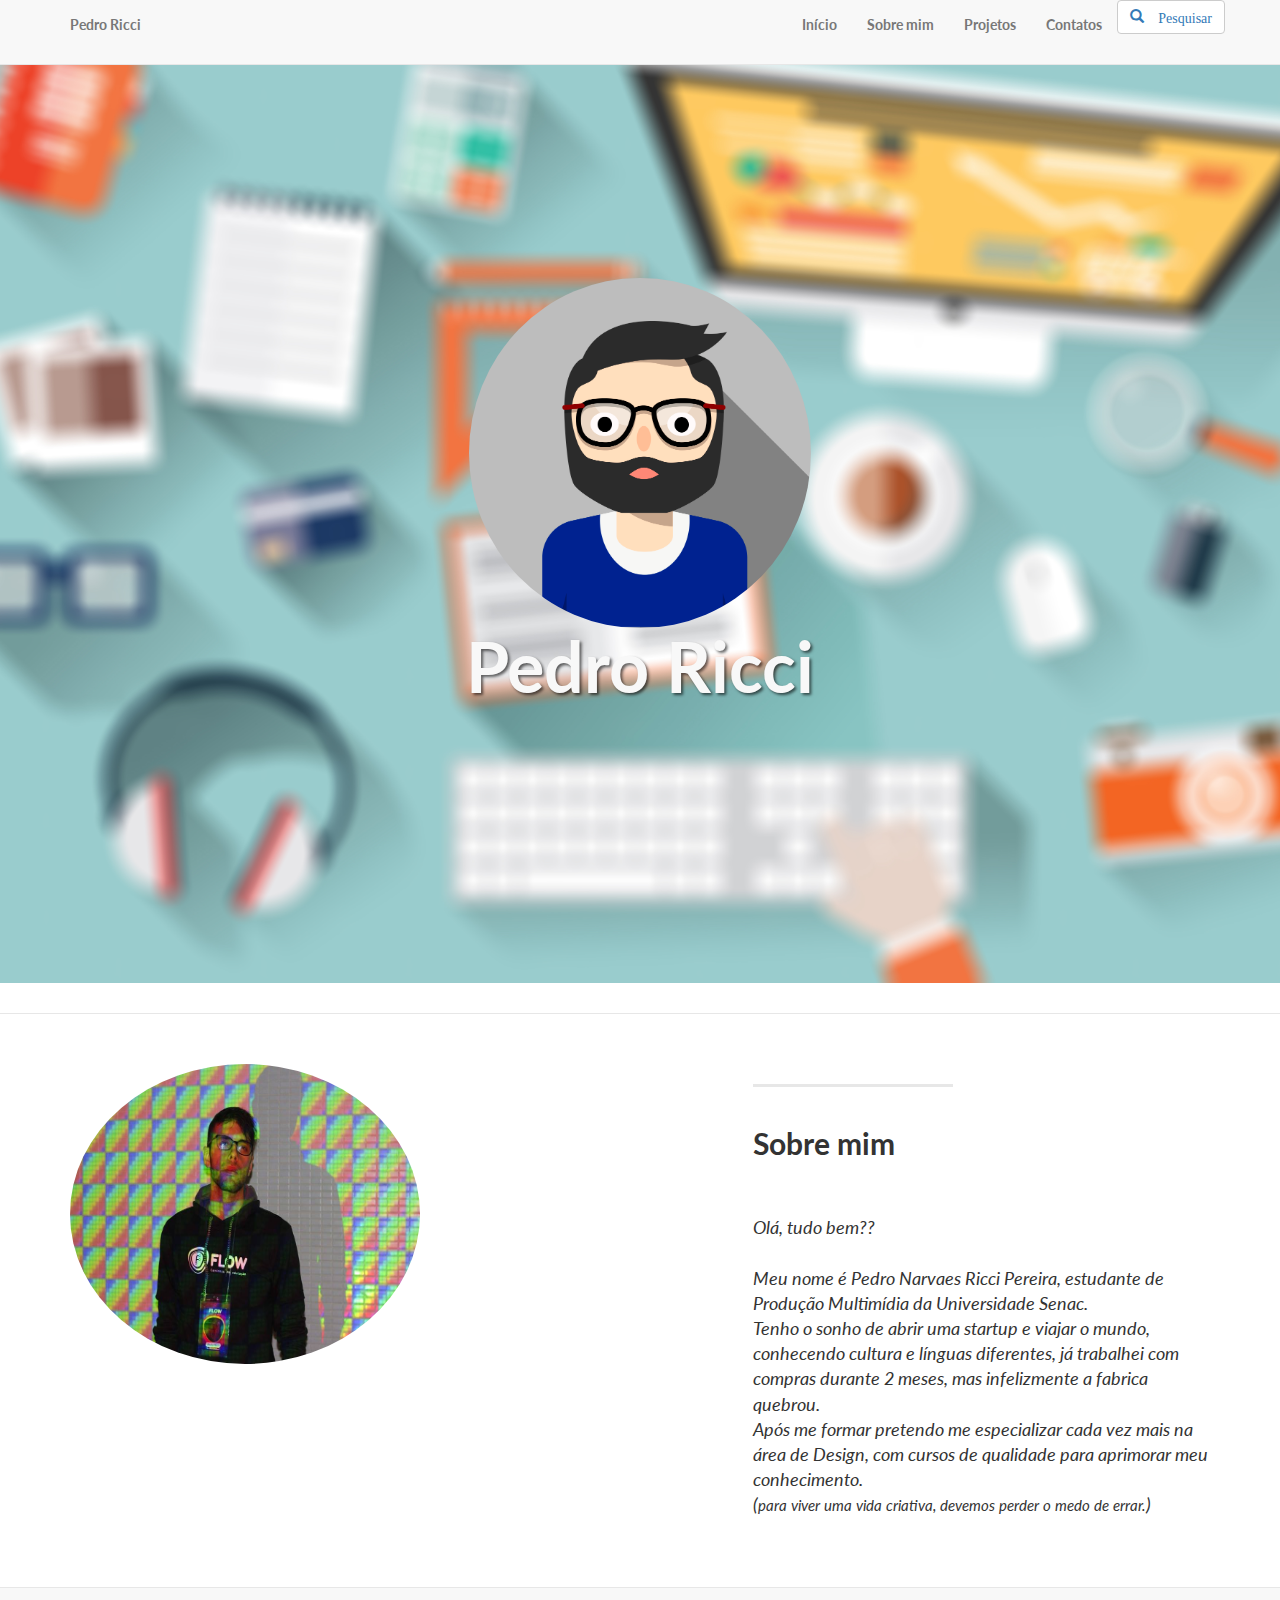
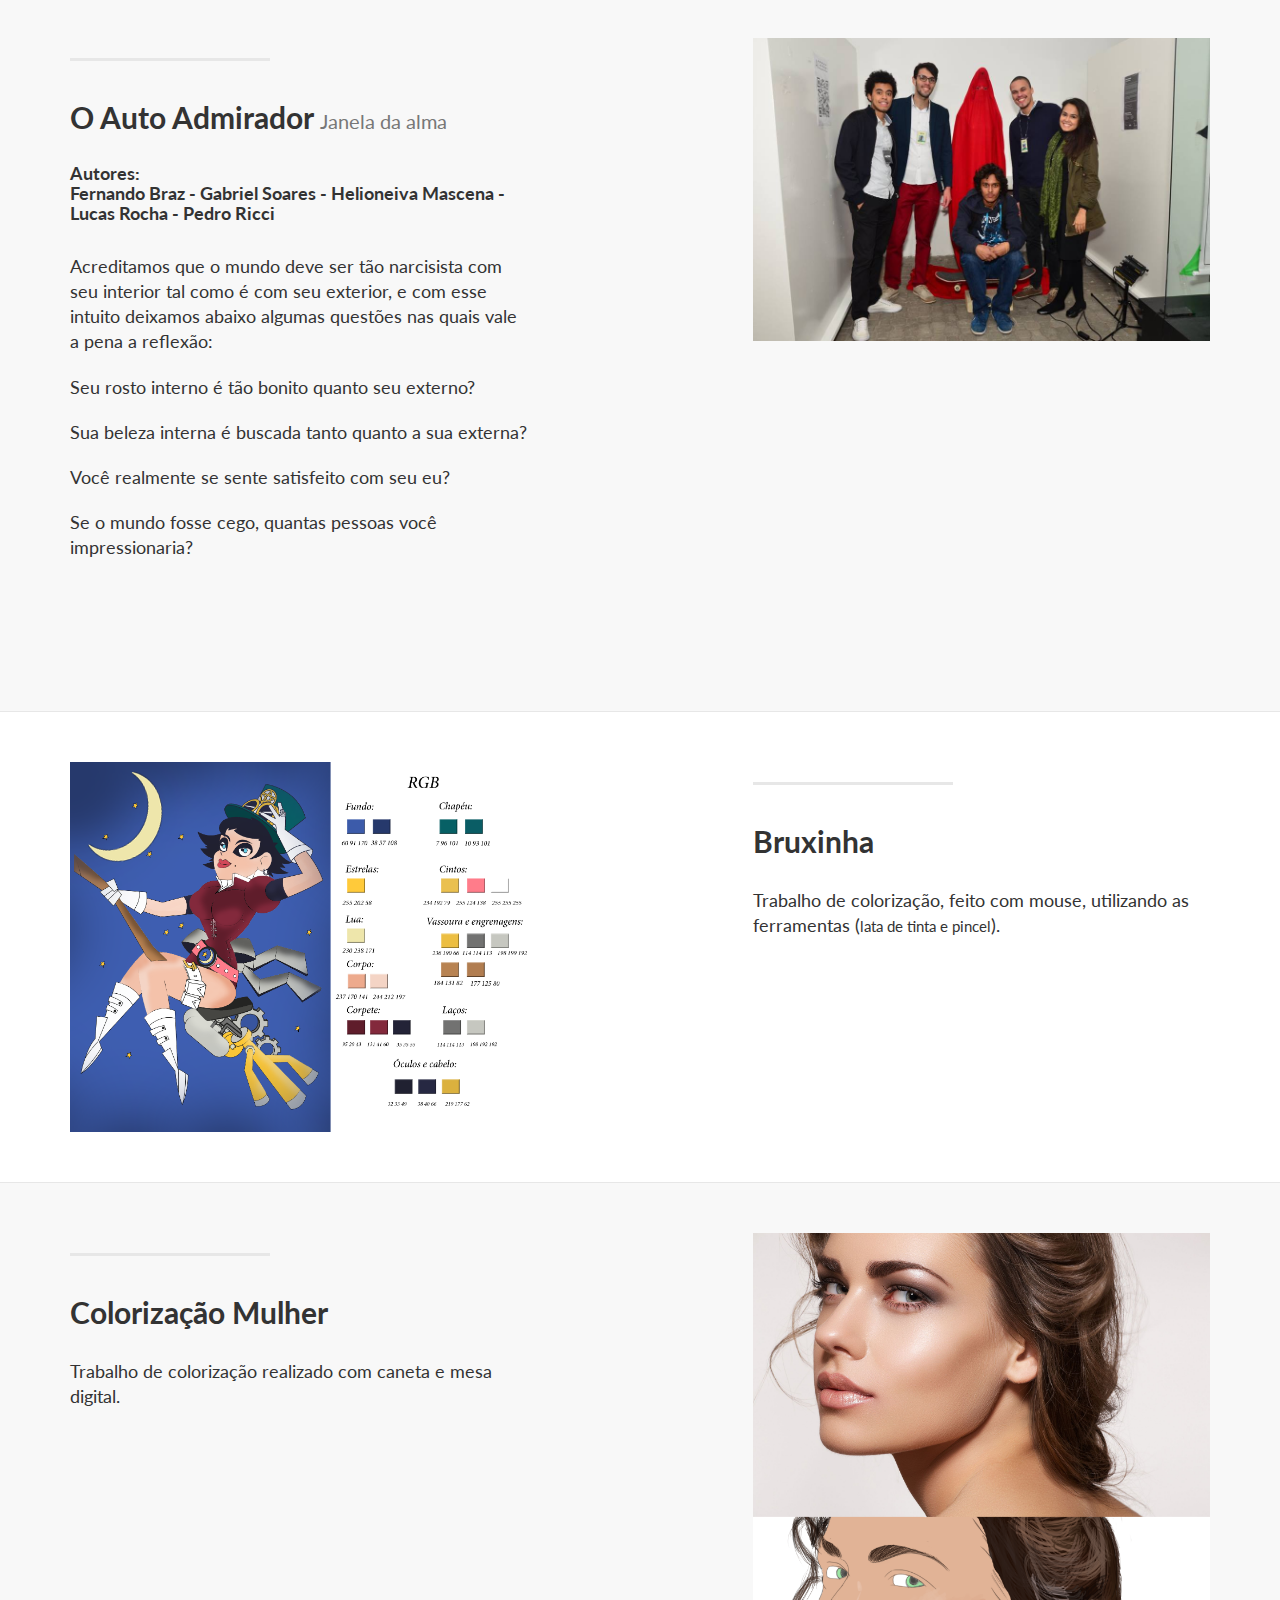
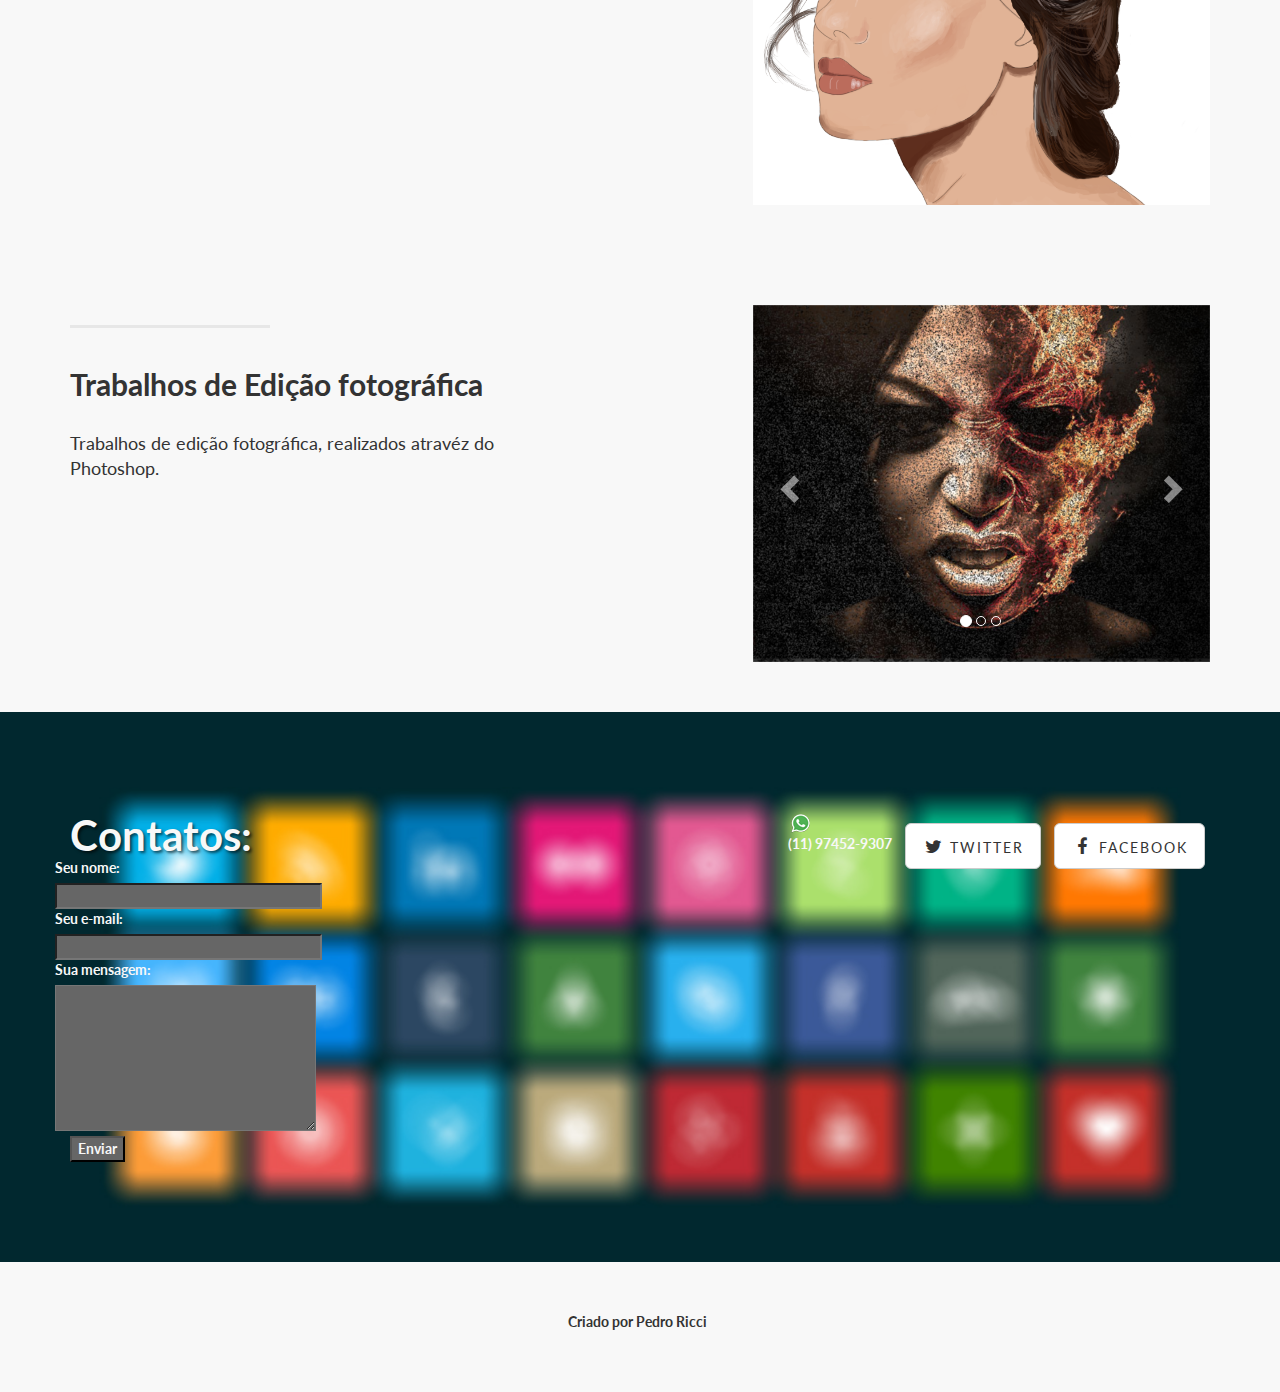
<file: Portifolio/index.html>
﻿<!DOCTYPE html>
<html lang="pt-br">

<head>

    <meta charset="utf-8">
    <meta http-equiv="X-UA-Compatible" content="IE=edge">
    <meta name="viewport" content="width=device-width, initial-scale=1">
    <meta name="description" content="">
    <meta name="author" content="">

    <title>Portifolio</title>


    <link href="css/bootstrap.min.css" rel="stylesheet">

    
    <link href="css/landing-page.css" rel="stylesheet">


    <link href="font-awesome/css/font-awesome.min.css" rel="stylesheet" type="text/css">
    <link href="http://fonts.googleapis.com/css?family=Lato:300,400,700,300italic,400italic,700italic" rel="stylesheet" type="text/css">

    
</head>

<body>


    <nav class="navbar navbar-default navbar-fixed-top topnav" role="navigation">
        <div class="container topnav">
          
            <div class="navbar-header">
                <button type="button" class="navbar-toggle" data-toggle="collapse" data-target="#bs-example-navbar-collapse-1">
                    <span class="sr-only">Toggle navigation</span>
                    <span class="icon-bar"></span>
                    <span class="icon-bar"></span>
                    <span class="icon-bar"></span>
                </button>
                <a class="navbar-brand topnav">Pedro Ricci</a>
            </div>
           
            <div class="collapse navbar-collapse" id="bs-example-navbar-collapse-1">
                <ul class="nav navbar-nav navbar-right">
                    <li>
                        <a href="#inicio">Início</a>
                    </li>
					 <li>
                        <a href="#sobremim">Sobre mim</a>
                    </li>
                    <li>
                        <a href="#projetos">Projetos</a>
                  
					</li>
					
                    <li>
                        <a href="#contatos">Contatos</a>
                    </li>
                    <li>
                    	 <button type="button" class="btn btn-default"> <a href="https://www.google.com/search"<span class="glyphicon glyphicon-search"></span> Pesquisar </button><a>

                    </li>
                    
                </ul>
                
            </div>
           
        </div>
       
    </nav>


    
    <a name="inicio"></a>
    <div class="jumbotron">

        <div class="container">

            <div class="row">
                <div class="col-lg-12">
                    <div class="intro-message">  
		<img src="img/EU2.png" height=350px class="img-circle">	
			<h1>Pedro Ricci</h1>
		
                    </div>
				
					
		
		</div>
		</div>
		</div>
		</div>
		
		<a  name="sobremim"></a>
		
      <div class="content-section-b">

        <div class="container">

            <div class="row">
                <div class="col-lg-5 col-lg-offset-1 col-sm-push-6  col-sm-6">
                    <hr class="section-heading-spacer">
                    <div class="clearfix"></div>
                    <h2 class="section-heading">Sobre mim</h2>
                    <p class="lead">

					<i><br>Olá, tudo bem??</br>

<br>Meu nome é Pedro Narvaes Ricci Pereira, estudante de Produção Multimídia da Universidade Senac.</br>Tenho o sonho de abrir uma startup e viajar o mundo, conhecendo cultura e línguas diferentes, já trabalhei com compras durante 2 meses, mas infelizmente a fabrica quebrou.
<br>Após me formar pretendo me especializar cada vez mais na área de Design, com cursos de qualidade para aprimorar meu conhecimento.</br> (<small>para viver uma vida criativa, devemos perder o medo de errar.</small>)<br></i>

                </div>
                <div class="col-lg-5 col-sm-pull-6  col-sm-6">
                    <img class="img-circle" height= 300px width= 350px src="img/pedro.jpg" alt="">
                </div>
            </div>

        </div>
    

    </div>

    

	<a  name="projetos"></a>
    <div class="content-section-a">

        <div class="container">
            <div class="row">
                <div class="col-lg-5 col-sm-6">
                    <hr class="section-heading-spacer">
                    <div class="clearfix"></div>
                    <h2 class="section-heading">O Auto Admirador <small>Janela da alma</small>  </h2>
					
					
					<h4 class="section-heading">Autores: <br>Fernando Braz - Gabriel Soares - Helioneiva Mascena - Lucas Rocha - Pedro Ricci</br></h4>
                   
				   <p class="lead">Acreditamos que o mundo deve ser tão narcisista com seu interior tal como é com seu

exterior, e com esse intuito deixamos abaixo algumas questões nas quais vale a pena a

reflexão:
</p>
<p class="lead">Seu rosto interno é tão bonito quanto seu externo?</p>

<p class="lead">Sua beleza interna é buscada tanto quanto a sua externa?</p>

<p class="lead">Você realmente se sente satisfeito com seu eu?</p>

<p class="lead">Se o mundo fosse cego, quantas pessoas você impressionaria?</p>
                </div>
                <div class="col-lg-5 col-lg-offset-2 col-sm-6">
                    <img class="img-responsive" src="img/janeladaalma.jpg">
					<object width="560" height="315">

<iframe width="458" height="315" src="https://www.youtube.com/embed/gKPSQkYDqSw" frameborder="0" allowfullscreen></iframe>
</object>
                </div>
            </div>

        </div>
  

    </div>
 

    <div class="content-section-b">

        <div class="container">

            <div class="row">
                <div class="col-lg-5 col-lg-offset-1 col-sm-push-6  col-sm-6">
                    <hr class="section-heading-spacer">
                    <div class="clearfix"></div>
                    <h2 class="section-heading">Bruxinha</h2>
                    <p class="lead">
Trabalho de colorização, feito com mouse, utilizando as ferramentas (<small>lata de tinta e pincel</small>).<br>

                </div>
                <div class="col-lg-5 col-sm-pull-6  col-sm-6">
                    <img class="img-responsive" src="img/BRUXINHA.png" alt="">
                </div>
            </div>

        </div>
    

    </div>
   

    <div class="content-section-a">

        <div class="container">

            <div class="row">
                <div class="col-lg-5 col-sm-6">
                    <hr class="section-heading-spacer">
                    <div class="clearfix"></div>
                    <h2 class="section-heading">Colorização Mulher </h2>
                    <p class="lead">Trabalho de colorização realizado com caneta e mesa digital. </a></p>
                </div>
                <div class="col-lg-5 col-lg-offset-2 col-sm-6">
                    <img class="img-responsive" src="img/mulher.png" alt="">
                </div>
            </div>

        </div>
     
    </div>
	  <div class="content-section-a">

        <div class="container">

            <div class="row">
                <div class="col-lg-5 col-sm-6">
                    <hr class="section-heading-spacer">
                    <div class="clearfix"></div>
                    <h2 class="section-heading">Trabalhos de Edição fotográfica </h2>
                    <p class="lead">Trabalhos de edição fotográfica, realizados atravéz do Photoshop. </a></p>
                </div>
                <div class="col-lg-5 col-lg-offset-2 col-sm-6">
                    <div id="carousel-example-generic" class="carousel slide" data-ride="carousel">
			 
			  <ol class="carousel-indicators">
				<li data-target="#carousel-example-generic" data-slide-to="0" class="active"></li>
				<li data-target="#carousel-example-generic" data-slide-to="1"></li>
				<li data-target="#carousel-example-generic" data-slide-to="2"></li>
				

			  </ol>

			  
			  <div class="carousel-inner" role="listbox">
				<div class="item active">
				  <img height="350" class="img-responsive" src="img/fogo.jpg" alt="...">
  					<div class="carousel-caption">
				

				  </div>
				</div>
				<div class="item">
				  <img class="img-responsive" src="img/leo.jpg" alt="...">
  					<div class="carousel-caption">
				 
					
				  </div>
				</div>
				<div class="item">
				  <img class="img-responsive" src="img/museu.jpg" alt="...">
  					<div class="carousel-caption">
				 
				  </div>
				</div>
				
			  </div>

			  
			  <a class="left carousel-control" href="#carousel-example-generic" role="button" data-slide="prev">
				<span class="glyphicon glyphicon-chevron-left" aria-hidden="true"></span>
				<span class="sr-only">Previous</span>
			  </a>
			  <a class="right carousel-control" href="#carousel-example-generic" role="button" data-slide="next">
				<span class="glyphicon glyphicon-chevron-right" aria-hidden="true"></span>
				<span class="sr-only">Next</span>
			  </a>
			</div>
                </div>
            </div>

        </div>
     
    </div>
  
  

	<a  name="contatos"></a>
    <div class="banner">

        <div class="container">

            <div class="row">
                <div class="col-lg-6">
                    <h2>Contatos:</h2>
					<form id="formulario" action="#" method="POST" enctype="multipart/form-data">
	<div class="row">
		<label for="name">Seu nome:</label><br />
		<input id="name" class="input" name="name" type="text" value="" size="30" /><br />
	</div>
	<div class="row">
		<label for="email">Seu e-mail:</label><br />
		<input id="email" class="input" name="email" type="text" value="" size="30" /><br />
	</div>
	<div class="row">
		<label for="message">Sua mensagem:</label><br />
		<textarea id="message" class="input" name="message" rows="7" cols="30"></textarea><br />
	</div>
	<input id="submit_button" type="submit" value="Enviar" />
</form>						
					
                </div>
										
					

					
                <div class="col-lg-6">
				
                    <ul class="list-inline banner-social-buttons">
					<li>
                    <img class="img-responsive" src="img/whats.png"> <p>(11) 97452-9307</p>
					
                        </li>
                        <li>
                            <a href="https://twitter.com/pedro_ricci" class="btn btn-default btn-lg"><i class="fa fa-twitter fa-fw"></i> <span class="network-name">Twitter</span></a>
                        </li>
                        <li>
                            <a href="https://www.facebook.com/pedro.ricci.92" class="btn btn-default btn-lg"><i class="fa fa-facebook fa-fw"></i> <span class="network-name">Facebook</span></a>
                        </li>
                       
                        
                    </ul>
                </div>
            </div>

        </div>
        

    </div>
    

    <footer>
        <div class="container">
            <div class="row">
                <div class="col-lg-12">
                    <ul class="list-inline">
				<center
                    <p class="center">Criado por Pedro Ricci</a></p>
                  </center> 
                </div>
            </div>
        </div>
    </footer>

    
    <script src="js/jquery.js"></script>


    <script src="js/bootstrap.min.js"></script>

</body>

</html>
</file>
<file: Portifolio/css/landing-page.css>
body,
html {
    width: 100%;
    height: 100%;
}

body,
h1,
h2,
h3,
h4,
h5,
h6 {
    font-family: "Lato","Helvetica Neue",Helvetica,Arial,sans-serif;
    font-weight: 700;
}

.topnav {
    font-size: 14px; 
}

.lead {
    font-size: 18px;
    font-weight: 400;
}

.jumbotron{
    padding-top: 50px; 
    padding-bottom: 50px;
    text-align: center;
    color: #f8f8f8;
    background: url(../img/intro-bg.jpg) no-repeat center center;
    background-size: cover;
}

.intro-message {
    position: relative;
    padding-top: 20%;
    padding-bottom: 20%;
}

.intro-message > h1 {
    margin: 0;
    text-shadow: 2px 2px 3px rgba(0,0,0,0.6);
    font-size: 5em;
}

.intro-divider {
    width: 400px;
    border-top: 1px solid #f8f8f8;
    border-bottom: 1px solid rgba(0,0,0,0.2);
}

.intro-message > h3 {
    text-shadow: 2px 2px 3px rgba(0,0,0,0.6);
}

@media(max-width:767px) {
    .intro-message {
        padding-bottom: 15%;
    }

    .intro-message > h1 {
        font-size: 3em;
    }

    ul.intro-social-buttons > li {
        display: block;
        margin-bottom: 20px;
        padding: 0;
    }

    ul.intro-social-buttons > li:last-child {
        margin-bottom: 0;
    }

    .intro-divider {
        width: 100%;
    }
}

.network-name {
    text-transform: uppercase;
    font-size: 14px;
    font-weight: 400;
    letter-spacing: 2px;
}

.content-section-a {
    padding: 50px 0;
    background-color: #f8f8f8;
}

.content-section-b {
    padding: 50px 0;
    border-top: 1px solid #e7e7e7;
    border-bottom: 1px solid #e7e7e7;
}

.section-heading {
    margin-bottom: 30px;
}

.section-heading-spacer {
    float: left;
    width: 200px;
    border-top: 3px solid #e7e7e7;
}

.banner {
    padding: 100px 0;
    color: #f8f8f8;
    background: url(../img/banner-bg.jpg) no-repeat center center;
    background-size: cover;
}

.banner h2 {
    margin: 0;
    text-shadow: 2px 2px 3px rgba(0,0,0,0.6);
    font-size: 3em;
}

.banner ul {
    margin-bottom: 0;
}

.banner-social-buttons {
    float: right;
    margin-top: 0;
}

#name, #email, #message,#submit_button{
    background-color:#666;
}

@media(max-width:1199px) {
    ul.banner-social-buttons {
        float: left;
        margin-top: 15px;
    }
}

@media(max-width:767px) {
    .banner h2 {
        margin: 0;
        text-shadow: 2px 2px 3px rgba(0,0,0,0.6);
        font-size: 3em;
    }

    ul.banner-social-buttons > li {
        display: block;
        margin-bottom: 20px;
        padding: 0;
    }

    ul.banner-social-buttons > li:last-child {
        margin-bottom: 0;
    }
}

footer {
    padding: 50px 0;
    background-color: #f8f8f8;
}

p.copyright {
    margin: 15px 0 0;
}
</file>
